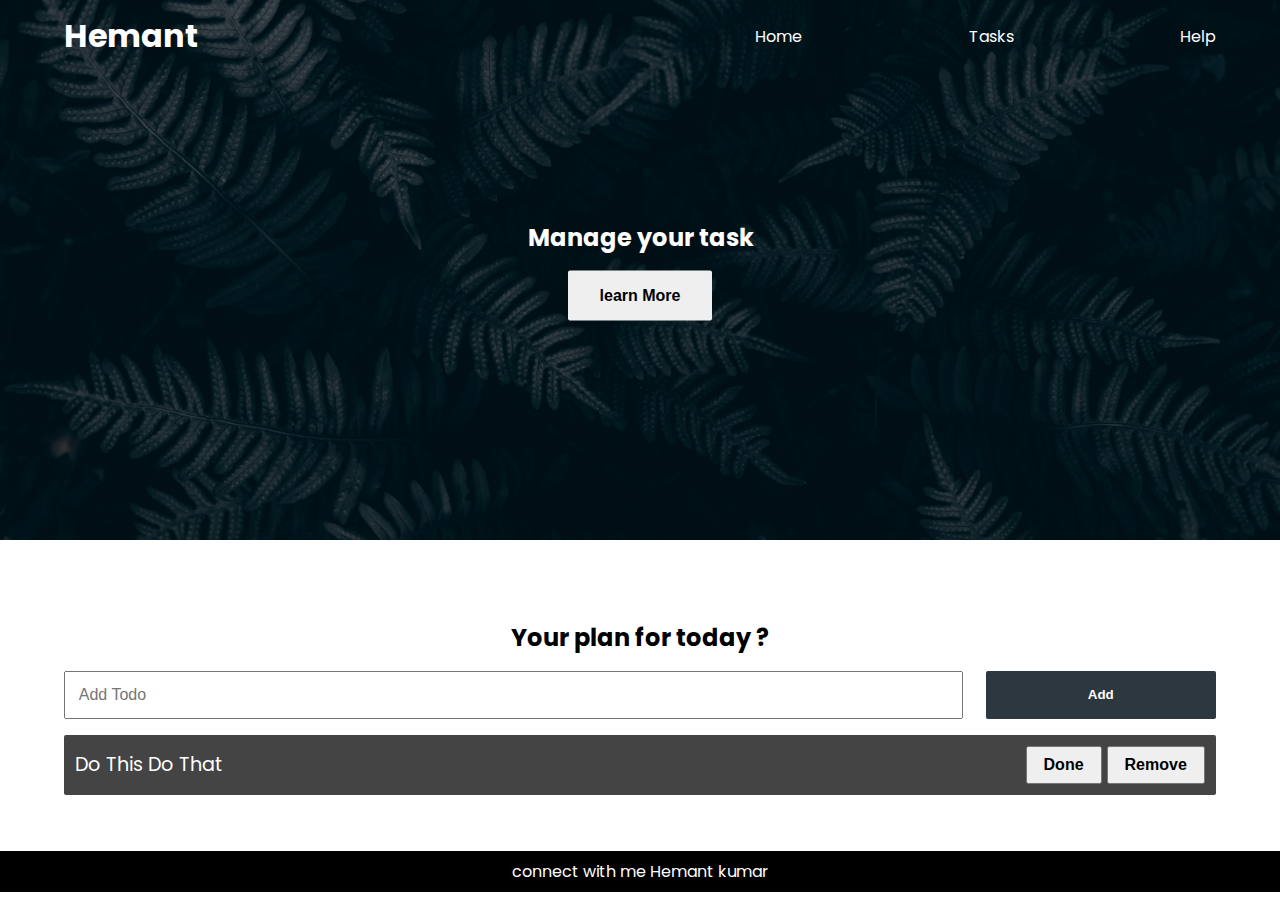
<file: index.html>
<!DOCTYPE html>
<html lang="en">
  <head>
    <meta charset="UTF-8" />
    <meta name="viewport" content="width=device-width, initial-scale=1.0" />
    <title>todo app</title>
    <link rel="stylesheet" href="./style.css" />
  </head>
  <body>
    <header class="header">
      <nav class="nav container">
        <h1 class="logo">Hemant</h1>
        <ul class="nav-items">
          <li class="nav-item">Home</li>
          <li class="nav-item">Tasks</li>
          <li class="nav-item">Help</li>
        </ul>
      </nav>
      <div class="headline">
        <h2 id="main-heading">
          Manage your task <span style="display: none">Hello</span>
        </h2>
        <button class="btn btn-headline">learn More</button>
      </div> 
    </header>
    <!-- header end -->
    <section class="section-todo container">
      <h2>Your plan for today ?</h2>
      <!-- todo form -->
      <form class="form-todo">
        <input type="text" placeholder="Add Todo" />
        <input type="submit" value="Add" class="btn" />
      </form>
      <span class="error">Please input your today task!!!</span>
      <ul class="todo-list">
        <li>
          <span class="text">do this do that </span>
          <div class="todo-buttons">
            <button class="todo-btn done">Done</button>
            <button class="todo-btn remove">Remove</button>
          </div>
        </li>
      </ul>
    </section>
    <!-- todo app end  -->
    <footer>
     <div>
      <span>connect with me <a href="https://www.linkedin.com/in/realhemantkumar?utm_source=share&utm_campaign=share_via&utm_content=profile&utm_medium=android_app"
        title="Linkdn profile">Hemant kumar</a></span>
     </div>
    </footer>
    <script src="./index.js" defer></script>
  </body>
</html>
</file>
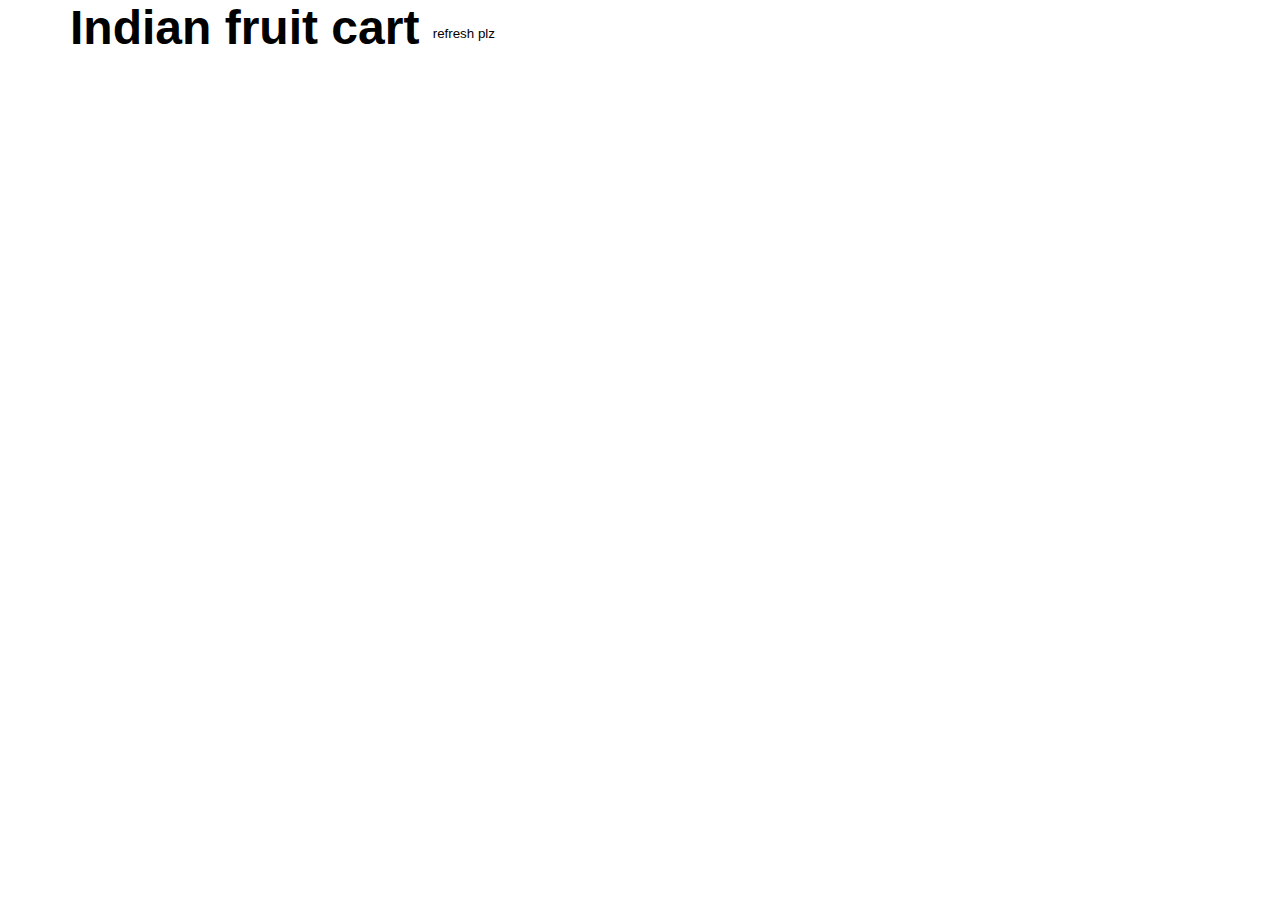
<file: fruits/index.html>
<!DOCTYPE html>
<html lang="en">
<head>
    <meta charset="UTF-8">
    <meta name="viewport" content="width=device-width, initial-scale=1.0">
    <title>Document</title>
    <link rel="stylesheet" href="./style.css">
</head>
<body>
    <div class="container">
        <h1> Indian fruit cart </h1><sup>refresh plz</sup>

    <p id="loca-item"></p>
        <p id="order"></p>
    </div>
    <script src="./index.js" ></script>
</body>
</html>
</file>
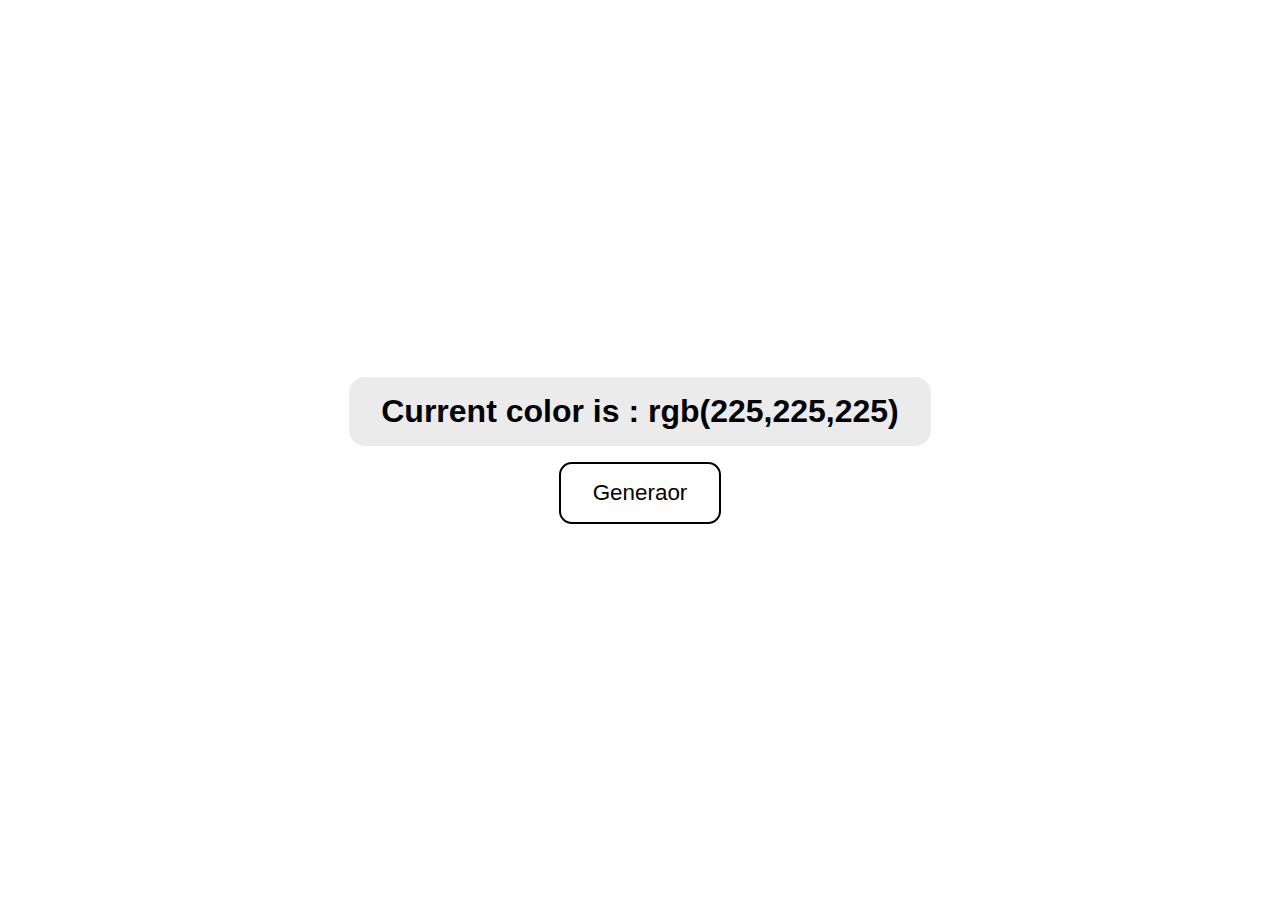
<file: random-color-generator/index.html>
<!DOCTYPE html>
<html lang="en">
<head>
    <meta charset="UTF-8">
    <meta name="viewport" content="width=device-width, initial-scale=1.0">
    <title>Document</title>
    <link rel="stylesheet" href="style.css">
    <script src="index.js" defer></script>
</head>
<body>
    <h1>Current color is : <span class="head-span">rgb(225,225,225)</span></h1>
    <button class="color-btn" >Generaor</button>
</body>
</html>
</file>
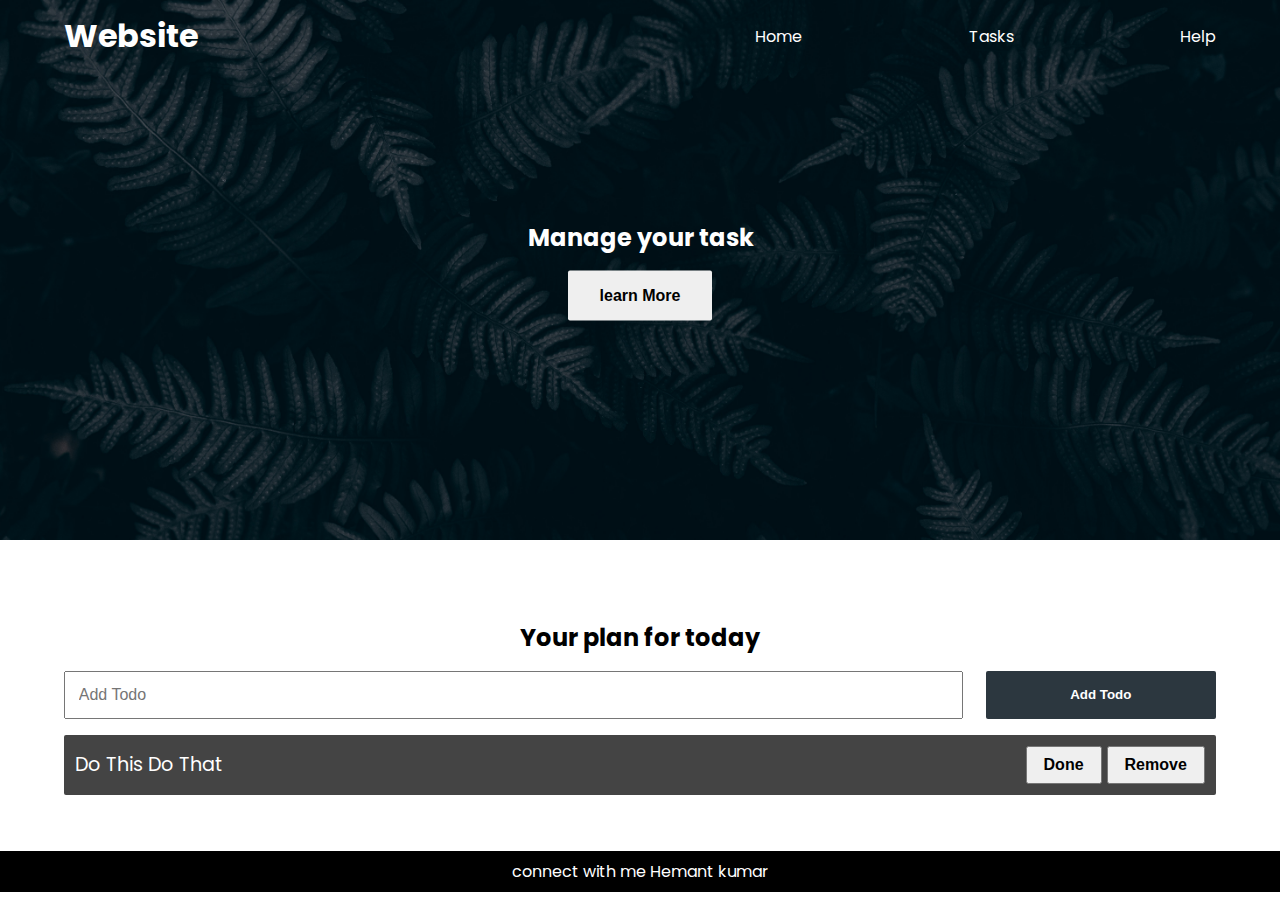
<file: todo-app/index.html>
<!DOCTYPE html>
<html lang="en">
  <head>
    <meta charset="UTF-8" />
    <meta name="viewport" content="width=device-width, initial-scale=1.0" />
    <title>todo app</title>
    <link rel="stylesheet" href="./style.css" />
  </head>
  <body>
    <header class="header">
      <nav class="nav container">
        <h1 class="logo">Website</h1>
        <ul class="nav-items">
          <li class="nav-item"><a href="#home">Home</a></li>
          <li class="nav-item"><a href="">Tasks</a></li>
          <li class="nav-item"><a href="">Help</a></li>
        </ul>
      </nav>
      <div class="headline">
        <h2 id="main-heading">
          Manage your task <span style="display: none">Hello</span>
        </h2>
        <button class="btn btn-headline">learn More</button>
      </div>
    </header>
    <!-- header end -->
    <section class="section-todo container">
      <h2>Your plan for today</h2>
      <!-- todo form -->
      <form class="form-todo">
        <input type="text" placeholder="Add Todo" />
        <input type="submit" value="Add Todo" class="btn" />
      </form>

      <ul class="todo-list">
        <li>
          <span class="text">do this do that </span>
          <div class="todo-buttons">
            <button class="todo-btn done">Done</button>
            <button class="todo-btn remove">Remove</button>
          </div>
        </li>
      </ul>
    </section>
    <!-- todo app end  -->
    <footer>
     <div>
      <span>connect with me <a href="https://www.linkedin.com/in/realhemantkumar?utm_source=share&utm_campaign=share_via&utm_content=profile&utm_medium=android_app"
        title="Linkdn profile">Hemant kumar</a></span>
     </div>
    </footer>
    <script src="./index.js" defer></script>
  </body>
</html>
</file>
<file: style.css>
@import url("https://fonts.googleapis.com/css2?family=Poppins:wght@200;300;400;500;600;700&display=swap");

* {
  margin: 0;
  padding: 0;
  box-sizing: border-box;
}

body {
    position: relative;
  font-family: "Poppins", sans-serif;
}

a {
  text-decoration: none;
  color: white;
}

.header {
  background-image: url("./asset/bg-image.jpg");
  background-size: cover;
  position: center;
  background-repeat: no-repeat;
  min-height: 60vh;
  color: white;
  position: relative;
}

.container {
  max-width: 1200px;
  margin: auto;
  width: 90%;
}


.nav {
  display: flex;
  min-height: 8vh;
  justify-content: space-between;
  align-items: center;
}

.nav-items {
  display: flex;
  justify-content: space-between;
  list-style-type: none;
  width: 40%;
}

.headline {
  width: 100%;
  text-align: center;
  position: absolute;
  top: 50%;
  left: 50%;
  transform: translate(-50%, -50%);
}

.btn {
  display: inline-block;
  outline: none;
  border: none;
  cursor: pointer;
  border-radius: 2px;
}

.btn-headline {
  padding: 1rem 2rem;
  font-size: 1rem;
  font-weight: 600;
  margin-top: 1rem;
}

.section-todo {
  text-align: center;
  margin-top: 5rem;
}

.form-todo {
  min-height: 5vh;
  display: flex;
  justify-content: space-between;
  margin-top: 1rem;
}
.error{
  color: brown;
  display: none;

}
.form-todo input {
  min-height: 100%;
}

.form-todo input[type="text"] {
  width: 78%;
  font-size: 1rem;
  font-weight: 400;
  padding: 0.8rem;
}

.form-todo input[type="submit"] {
  width: 20%;
  background: rgb(44, 55, 63);
  color: white;
  font-weight: bold;
}

.todo-list {
  text-align: left;
  font-size: 1.2rem;
  list-style-type: none;
  margin-bottom: 3.5rem;;
}

.todo-list li {
  padding: 0.7rem;
  background: #444;
  color: white;
  margin-top: 1rem;
  text-transform: capitalize;
  display: flex;
  flex-direction: row;
  justify-content: space-between;
  align-items: center;
  border-radius: 2px;
}

.todo-btn {
  padding: 0.5rem 1rem;
  font-size: 1rem;
  font-weight: bold;
  cursor: pointer;
}

/* footer is this */

footer{
    background-color: black;
    color: white;
    text-align: center;
    padding: 0.5rem;
    width: 100%;
    max-height: 10vh;
    /* position: absolute; */
    bottom: 0;
}


@media (max-width: 479px) {
  .header {
    min-height: 40vh;
  }
  .nav {
    justify-content: space-between;
    min-height: 6vh;
  }

  .nav-items {
    /* display: flex; */
    justify-content: space-evenly;
  }
  .nav-item:nth-child(3) {
    display: none;
  }
  .todo-list li {
    flex-direction: column;
    text-align: center;
  }
  
}
</file>
<file: fruits/style.css>
*{
    margin: 0;
    padding: 0;
    box-sizing: border-box;
}
:root{
    --primary: ;
    --secondary:#ff0000;
    --padding-inline:20px;
}
body{
    font-family: Verdana, Geneva, Tahoma, sans-serif;
    color: var(--primary);
}
h1{
    font-size: 3rem;
    display: inline;
}
h2{
    font-size: 2rem;
}
h3{
    font-size: 1.5rem;
}
p{
    font-family:Roboto,sans-serif;
    font-size: 1.25rem;
    /* color: var(--secondary); */
    line-height: 1.8rem;
}
a{
    text-decoration: none;
    display: inline-block;
}
ul{
    list-style: none;
}
/* utility classes */
.small-bold-text{
    font-size: 1rem;
    font-weight: 700;
}
.container{
    max-width: 1180px;
    margin-inline: auto;  /*mergin from left and right  */
    padding-inline: var(--padding-inline);
    overflow: hidden;
}
.flex{
    display: flex;
    align-items: center;
}
.hover-links {
    color: var(--primary);
    transition: 0.2s ease-out;
}
.hover-links:hover{
    color: var(--accent);
}
.primary-button{
    background-color: var(--accent);
    border-radius: 6px;
    font-weight: 700;
    color: #fff !important;
    padding: 12px 24px;
    box-shadow: 0 0 2px var(--secondary);
    transition: 0.2s ease-out;
    text-align: center;
}
.primary-button:hover{
    background-color: var(--accent-dark);
}
.secondary-button{
    border: 0.5px solid var(--secondary);
    border-radius: 6px;
    font-weight: 700;
    color: var(--primary) !important;
    padding: 12px 24px;
    transition: 0.2s ease-out;
}
.secondary-button:hover{
    border-color: var(--accent);
    color: var(--accent) !important;
}
input::-webkit-outer-spin-button,
input::-webkit-inner-spin-button {
    -webkit-appearance: none;
    margin: 0;
}











@media screen and (max-width: 991px) {
    /* min-width means it can go to that size not less than it  */
}
@media screen and (max-width: 767px) {
    /* max-width means it cant expend more than specified size  */
}
@media screen and (max-width: 479px) {
    /* max-width means it cant expend more than specified size  */
}
</file>
<file: random-color-generator/style.css>
*{
    margin: 0;
    padding: 0;
    box-sizing: border-box;
}
body{
    min-height: 100vh;
    font-family: Arial, sans-serif;
    display: flex;
    flex-direction: column;
    justify-content: center;
    align-items: center;
}
h1{
    background-color: rgb(235, 235, 235);
    padding: 1rem 2rem;
    border-radius: 1rem;
}

button{
    background: #fff;
    padding: 1rem 2rem;
    border: 2px solid rgb(0, 0, 0);
    border-radius: 0.8rem;
    font-size: 1.4rem;
    margin-top: 1rem;
    transition: ease 0.4s;
}

button:active{
    background-color: #1386af ;
}
</file>
<file: todo-app/style.css>
@import url("https://fonts.googleapis.com/css2?family=Poppins:wght@200;300;400;500;600;700&display=swap");

* {
  margin: 0;
  padding: 0;
  box-sizing: border-box;
}

body {
    position: relative;
  font-family: "Poppins", sans-serif;
}

a {
  text-decoration: none;
  color: white;
}

.header {
  background-image: url("./asset/bg-image.jpg");
  background-size: cover;
  position: center;
  background-repeat: no-repeat;
  min-height: 60vh;
  color: white;
  position: relative;
}

.container {
  max-width: 1200px;
  margin: auto;
  width: 90%;
}

.nav-item:hover {
  text-decoration: underline;
}

.nav {
  display: flex;
  min-height: 8vh;
  justify-content: space-between;
  align-items: center;
}

.nav-items {
  display: flex;
  justify-content: space-between;
  list-style-type: none;
  width: 40%;
}

.headline {
  width: 100%;
  text-align: center;
  position: absolute;
  top: 50%;
  left: 50%;
  transform: translate(-50%, -50%);
}

.btn {
  display: inline-block;
  outline: none;
  border: none;
  cursor: pointer;
  border-radius: 2px;
}

.btn-headline {
  padding: 1rem 2rem;
  font-size: 1rem;
  font-weight: 600;
  margin-top: 1rem;
}

.section-todo {
  text-align: center;
  margin-top: 5rem;
}

.form-todo {
  min-height: 5vh;
  display: flex;
  justify-content: space-between;
  margin-top: 1rem;
}

.form-todo input {
  min-height: 100%;
}

.form-todo input[type="text"] {
  width: 78%;
  font-size: 1rem;
  font-weight: 400;
  padding: 0.8rem;
}

.form-todo input[type="submit"] {
  width: 20%;
  background: rgb(44, 55, 63);
  color: white;
  font-weight: bold;
}

.todo-list {
  text-align: left;
  font-size: 1.2rem;
  list-style-type: none;
  margin-bottom: 3.5rem;;
}

.todo-list li {
  padding: 0.7rem;
  background: #444;
  color: white;
  margin-top: 1rem;
  text-transform: capitalize;
  display: flex;
  flex-direction: row;
  justify-content: space-between;
  align-items: center;
  border-radius: 2px;
}

.todo-btn {
  padding: 0.5rem 1rem;
  font-size: 1rem;
  font-weight: bold;
  cursor: pointer;
}

/* footer is this */

footer{
    background-color: black;
    color: white;
    text-align: center;
    padding: 0.5rem;
    width: 100%;
    max-height: 10vh;
    /* position: absolute; */
    bottom: 0;
}


@media (max-width: 479px) {
  .header {
    min-height: 40vh;
  }
  .nav {
    justify-content: space-between;
    min-height: 6vh;
  }

  .nav-items {
    /* display: flex; */
    justify-content: space-evenly;
  }
  .nav-item:nth-child(3) {
    display: none;
  }
  .todo-list li {
    flex-direction: column;
    text-align: center;
  }
  
}
</file>
